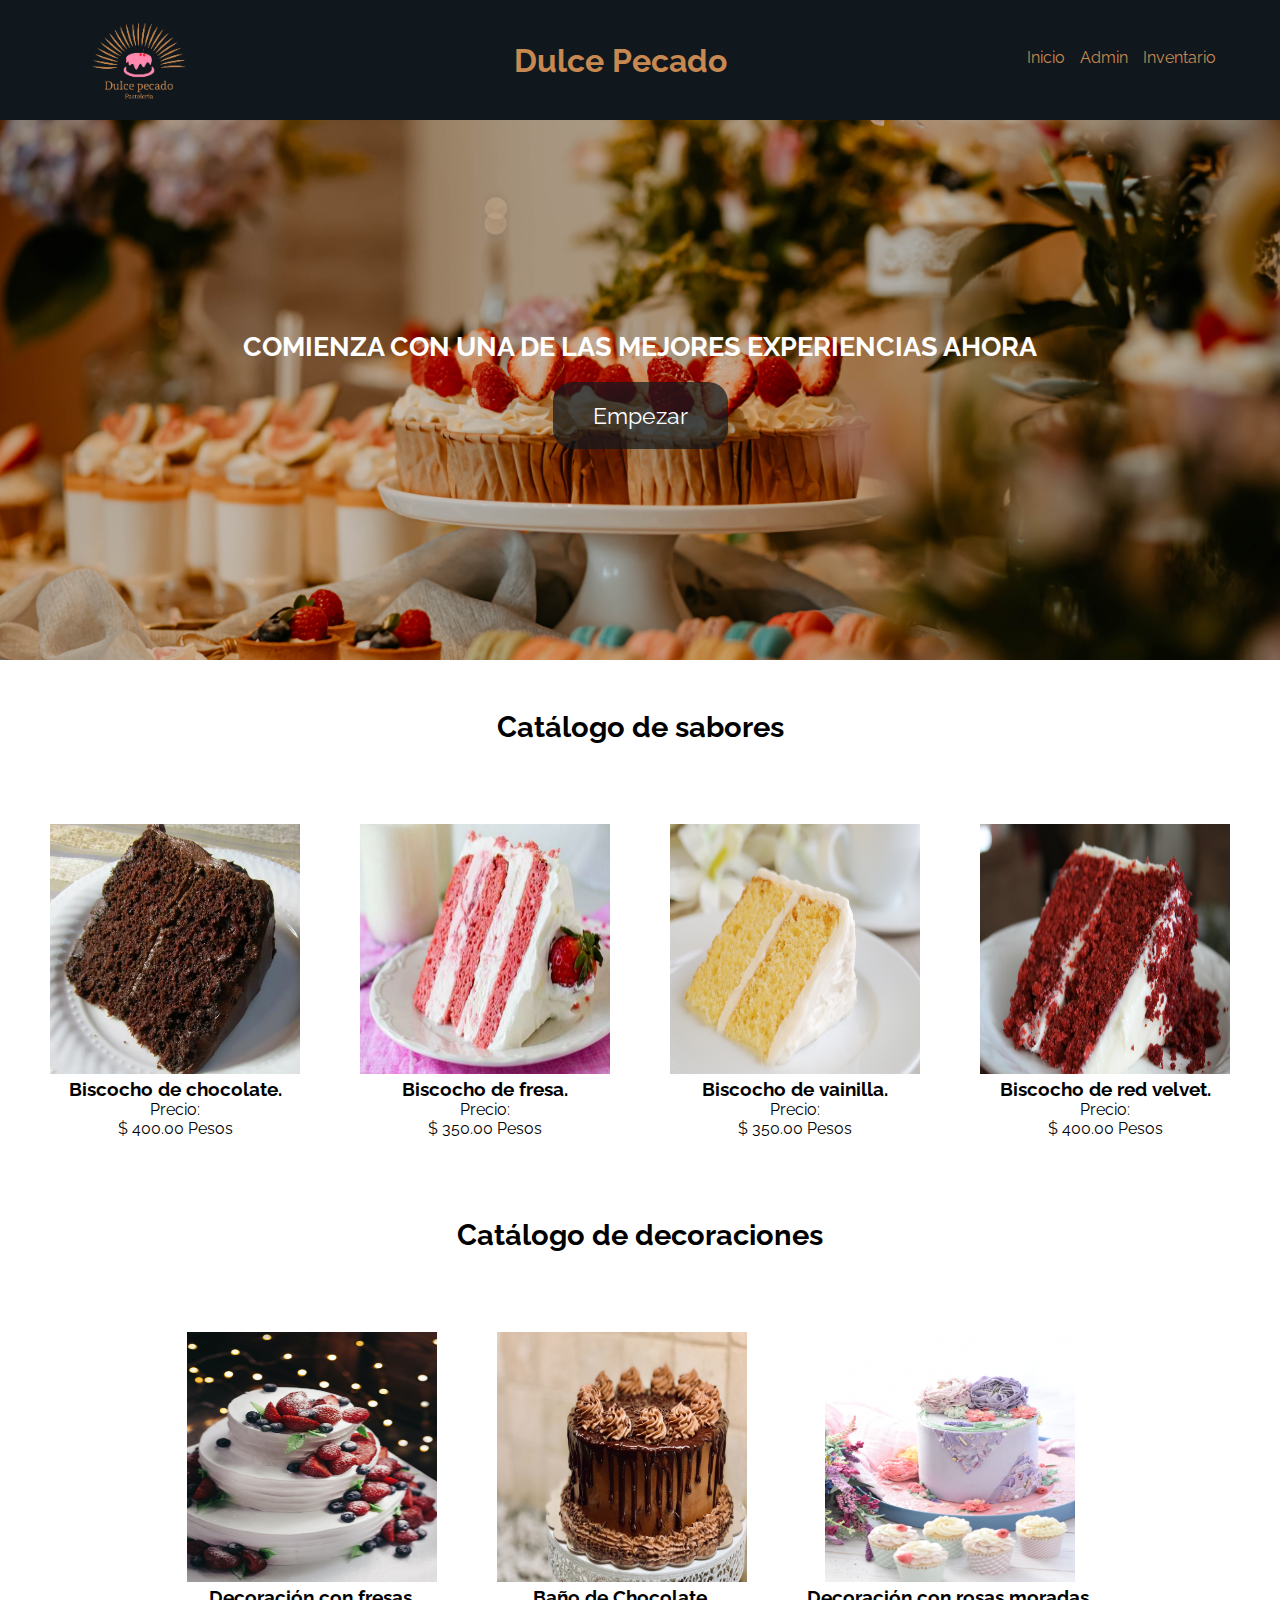
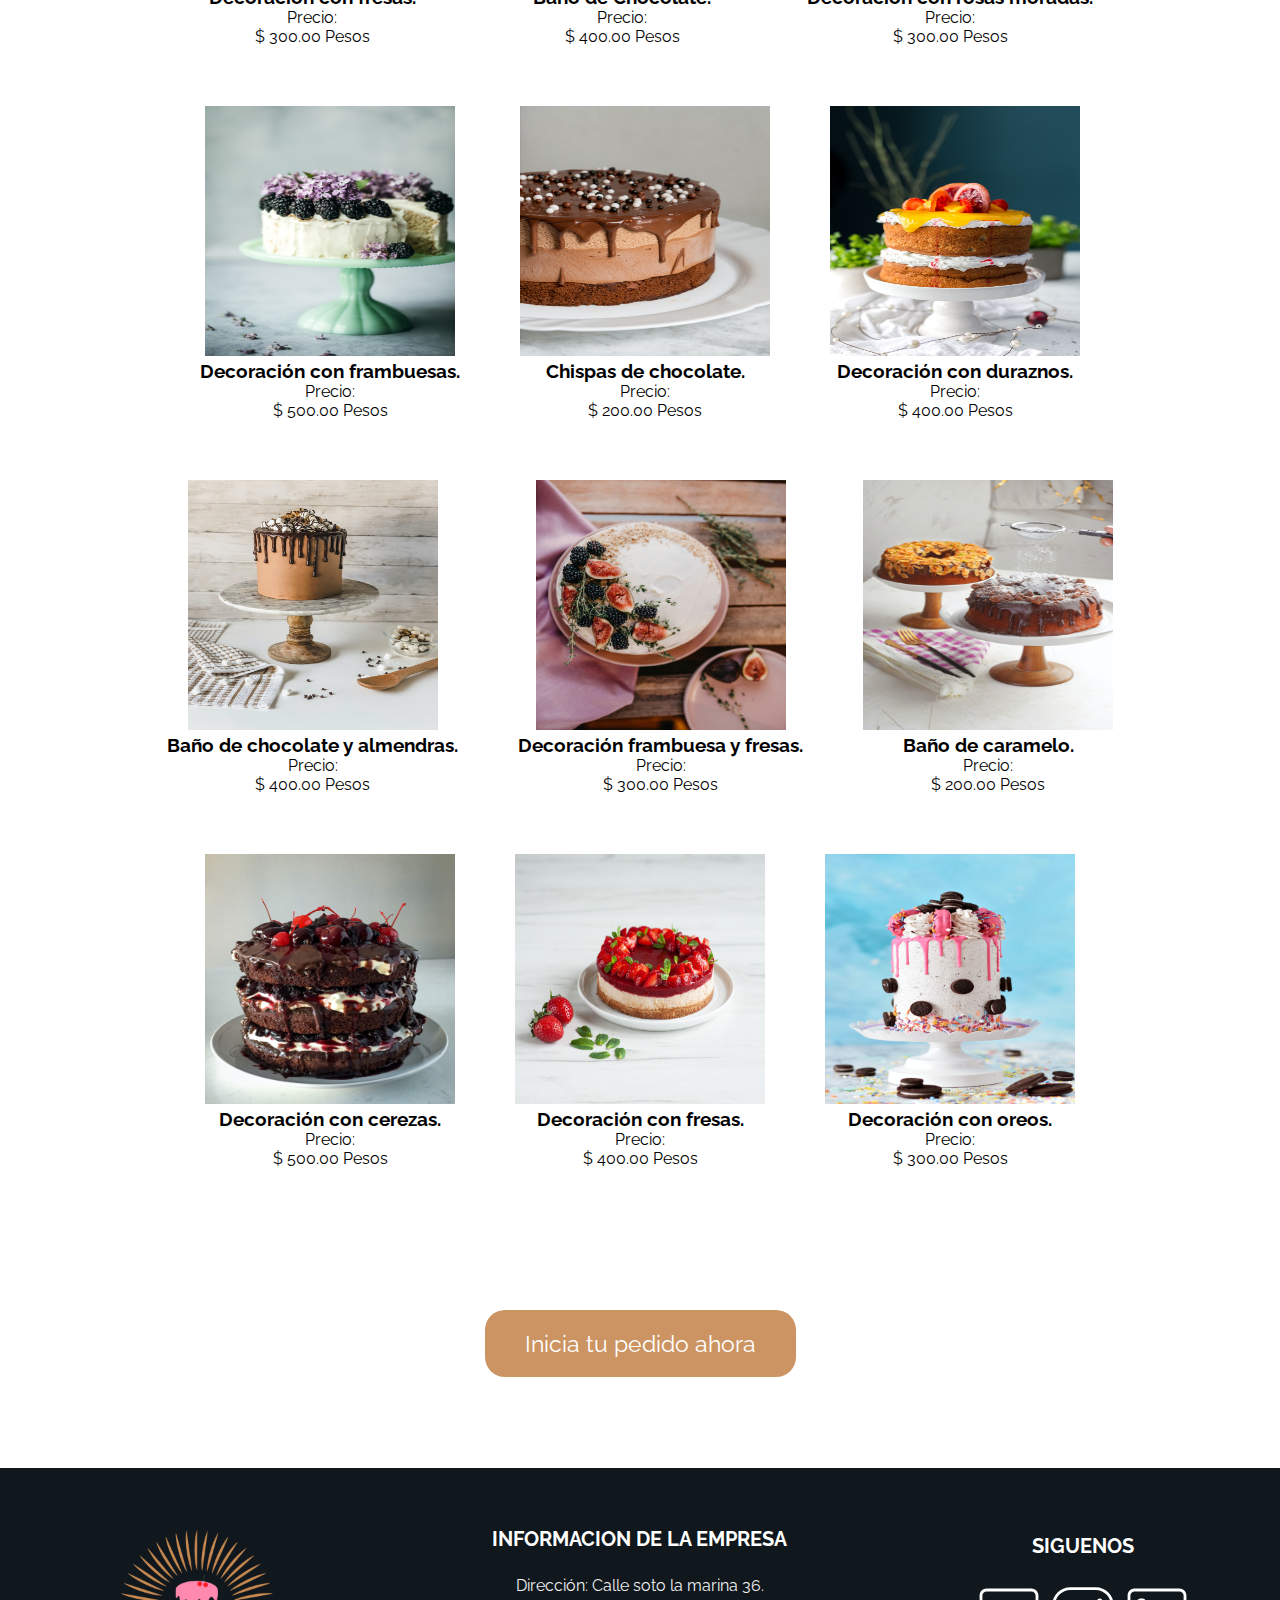
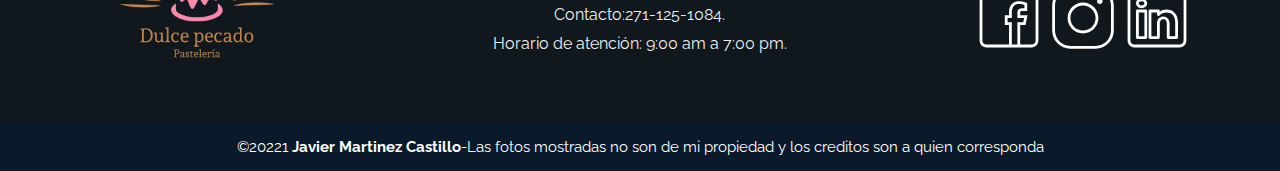
<file: HTML/index.html>
<!DOCTYPE html>
<html lang="es">
    <head>
        <meta charset="UTF-8">
        <meta http-equiv="X-UA-Compatible" content="IE-edge">
        <meta name="viewport" content="width=device-width, initial-scale=1.0">
        <title>Dulce pecado</title>
        <link rel="shortcut icon" href="media/logo1.png" type="image/x-icon">
        <link rel="stylesheet" href="css/estilos.css">
    </head>
    <header>
        <nav class="nav"> <!--Nav general-->
            <div class="nav_container">
                
                <img src="media/logo2.png" width="150px" height="150px" class="img_icono">
                
                <h1 class="nav_logo">Dulce Pecado</h1>
              
                
                <label for="menu" class="nav_label">
                    <img src="assets/menu.svg" class="nav_img">
                </label>
                
                <input type="checkbox" id="menu" class="nav_input">

                <div class="nav_menu">
                    <a href="index.html" class="nav_item">Inicio</a>
                    <a href="admin.html" class="nav_item">Admin</a>
                    <a href="inventario.html" class="nav_item">Inventario </a>
                </div>
                
            </div>
        </nav>
    </header>
    <body>
        <section class="nav_banner">
            <div class="contenido-banner">
                <h3>COMIENZA CON UNA DE LAS MEJORES EXPERIENCIAS AHORA</h3>
                <a href="#" class="boton-inicar">Empezar</a>
            </div>
        </section>
        <div class="productos">
            <div class="row">
                <div class="col-xs-9 col-sm-6 col-md-3 product">
                    <div class="titulo">Catálogo de sabores</div>
                    <div class="card">
                        <img src="media/pasteldechocolate.jpg" alt="Biscocho de chocolate">
                        <h3>Biscocho de chocolate.</h3>
                        <p>Precio:</p>
                        <p>$ 400.00 Pesos</p>
                    </div>
                    <div class="card">
                        <img src="media/pasteldefresa.jpg" alt="Biscocho de fresa">
                        <h3>Biscocho de fresa.</h3>
                        <p>Precio:</p>
                        <p>$ 350.00 Pesos</p>
                    </div>
                    <div class="card">
                        <img src="media/pasteldevainilla.jpg" alt="Biscocho de vainilla">
                        <h3>Biscocho de vainilla.</h3>
                        <p>Precio:</p>
                        <p>$ 350.00 Pesos</p>
                    </div>
                    <div class="card">
                        <img src="media/pasteldered.jpg" alt="Biscocho de red velvet">
                        <h3>Biscocho de red velvet.</h3>
                        <p>Precio:</p>
                        <p>$ 400.00 Pesos</p>
                    </div>
                    <div class="titulo">Catálogo de decoraciones</div>
                    <div class="card">
                        <img src="media/pastel1.jpg" alt="Decoración con fresas">
                        <h3>Decoración con fresas.</h3>
                        <p>Precio:</p>
                        <p>$ 300.00 Pesos</p>
                    </div>
                    <div class="card">
                        <img src="media/pastel2.jpg" alt="Baño de chocolate">
                        <h3>Baño de Chocolate.</h3>
                        <p>Precio:</p>
                        <p>$ 400.00 Pesos</p>
                    </div>
                    <div class="card">
                        <img src="media/pastel3.jpg" alt="Decoración con rosas moradas">
                        <h3>Decoración con rosas moradas.</h3>
                        <p>Precio:</p>
                        <p>$ 300.00 Pesos</p>
                    </div>
                    <div class="card">
                        <img src="media/pastel4.jpg" alt="Decoración con frambuesas">
                        <h3>Decoración con frambuesas.</h3>
                        <p>Precio:</p>
                        <p>$ 500.00 Pesos</p>
                    </div>
                    <div class="card">
                        <img src="media/pastel5.jpg" alt="Chispas de chocolate">
                        <h3>Chispas de chocolate.</h3>
                        <p>Precio:</p>
                        <p>$ 200.00 Pesos</p>
                    </div>
                    <div class="card">
                        <img src="media/pastel6.jpg" alt="Decoración con duraznos">
                        <h3>Decoración con duraznos.</h3>
                        <p>Precio:</p>
                        <p>$ 400.00 Pesos</p>
                    </div>
                    <div class="card">
                        <img src="media/pastel7.jpg" alt="Baño de chocolate con almendras">
                        <h3>Baño de chocolate y almendras.</h3>
                        <p>Precio:</p>
                        <p>$ 400.00 Pesos</p>
                    </div>
                    <div class="card">
                        <img src="media/pastel8.jpg" alt="Frambuesa con fresas">
                        <h3>Decoración frambuesa y fresas.</h3>
                        <p>Precio:</p>
                        <p>$ 300.00 Pesos</p>
                    </div>
                    <div class="card">
                        <img src="media/pastel9.jpg" alt="Baño de caramelo">
                        <h3>Baño de caramelo.</h3>
                        <p>Precio:</p>
                        <p>$ 200.00 Pesos</p>
                    </div>
                    <div class="card">
                        <img src="media/pastel10.jpg" alt="Decoración con cerezas">
                        <h3>Decoración con cerezas.</h3>
                        <p>Precio:</p>
                        <p>$ 500.00 Pesos</p>
                    </div>
                    <div class="card">
                        <img src="media/pastel11.jpg" alt="Decoración con fresas">
                        <h3>Decoración con fresas.</h3>
                        <p>Precio:</p>
                        <p>$ 400.00 Pesos</p>
                    </div>
                    <div class="card">
                        <img src="media/pastel12.jpg" alt="Decoración con oreos">
                        <h3>Decoración con oreos.</h3>
                        <p>Precio:</p>
                        <p>$ 300.00 Pesos</p>
                    </div>
                </div>
            </div>
        </div>
        <div class="iniciaPedido">
            <a href="pedidos.html" class="boton-iniciarPedido">Inicia tu pedido ahora</a>
        </div>
    </body>
    <footer class="pie">
        <div class="nav_pie">
            <div class="box">
                <figure>
                    <a href="#">
                        <img src="media/logo2.png" alt="Logo">
                    </a>
                </figure>
            </div>
            <div class="box">
                <h2>INFORMACION DE LA EMPRESA</h2>
                <p>Dirección: Calle soto la marina 36.</p>
                <p>Contacto:271-125-1084.</p>
                <p>Horario de atención: 9:00 am a 7:00 pm.</p>
            </div>
            <div class="box">
                <h2>SIGUENOS</h2>
                <div class="redsocial">
                    <a href="#"><img src="assets/facebook.svg"/></a>
                    <a href="#"><img src="assets/instagram.svg"/></a>
                    <a href="#"><img src="assets/linkedin.svg"/></a>
                </div>
            </div>
        </div>
        <div class="grupo2">
            <small>&copy;20221 <b>Javier Martinez Castillo</b>-Las fotos mostradas no son de mi propiedad y los creditos son a quien corresponda</small>
        </div>
    </footer>
</html>
</file>
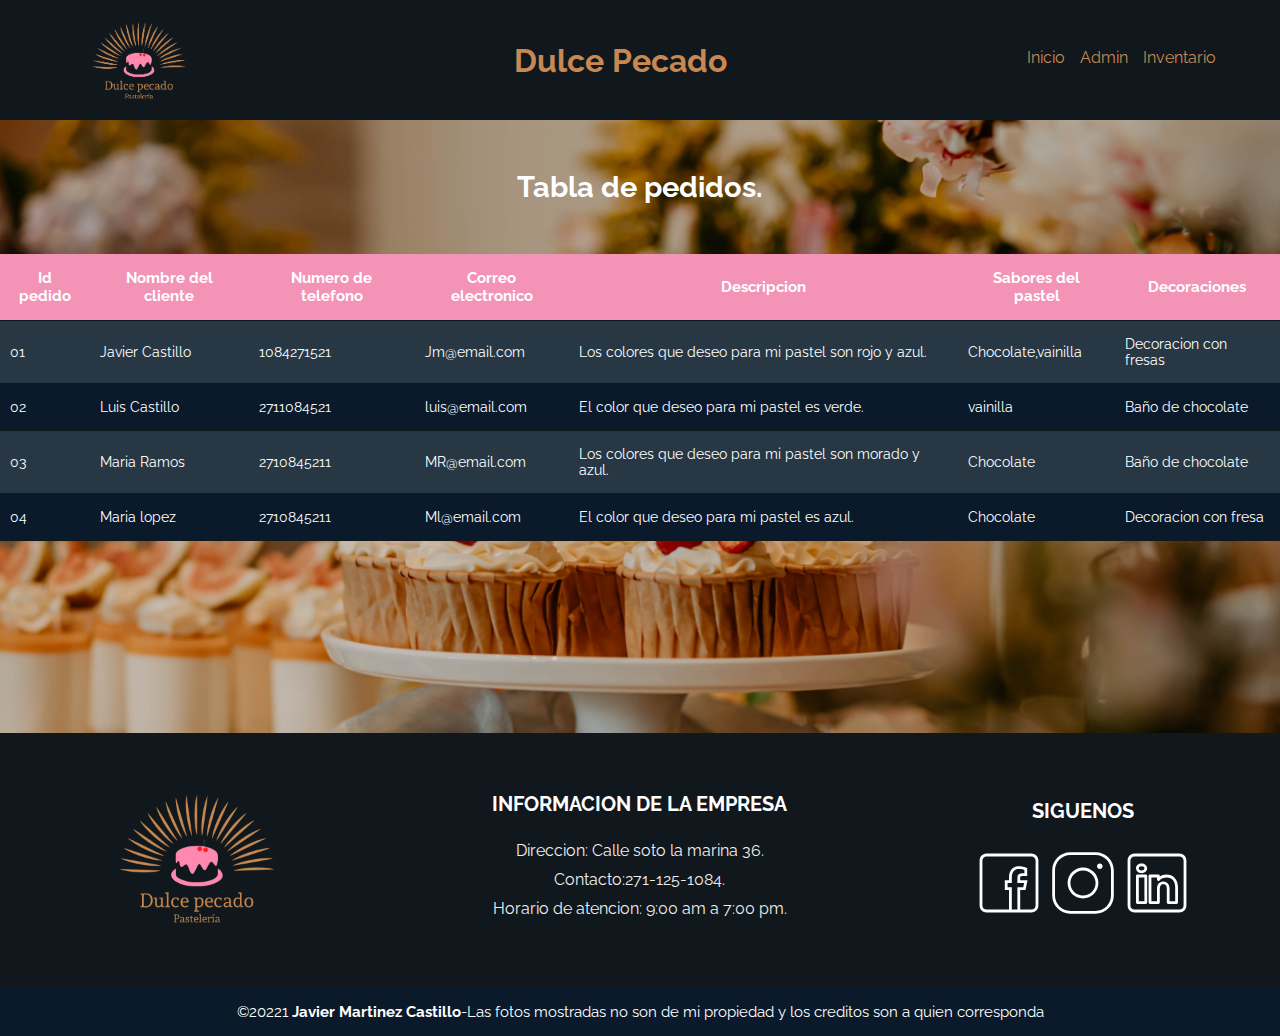
<file: HTML/admin.html>
<!DOCTYPE html>
<html lang="es">
    <head>
        <meta charset="UTF-8">
        <meta http-equiv="X-UA-Compatible" content="IE-edge">
        <meta name="viewport" content="width=device-width, initial-scale=1.0">
        <title>Dulce pecado</title>
        <link rel="shortcut icon" href="media/logo1.png" type="image/x-icon">
        <link rel="stylesheet" href="css/estilos.css">
    </head>
    <header>
        <nav class="nav"> <!--Nav general-->
            <div class="nav_container">
                
                <img src="media/logo2.png" width="150px" height="150px" class="img_icono">
                
                <h1 class="nav_logo">Dulce Pecado</h1>
              
                
                <label for="menu" class="nav_label">
                    <img src="assets/menu.svg" class="nav_img">
                </label>
                
                <input type="checkbox" id="menu" class="nav_input">

                <div class="nav_menu">
                    <a href="index.html" class="nav_item">Inicio</a>
                    <a href="admin.html" class="nav_item">Admin</a>
                    <a href="inventario.html" class="nav_item">Inventario </a>
                </div>
                
            </div>
        </nav>
    </header>
    <body class="fondo">
        <h4 class="titulo2">Tabla de pedidos.</h4>
        <div class="tablapedidos">
            <table>
                <thead>
                    <tr>
                        <th>Id pedido</th>
                        <th>Nombre del cliente</th>
                        <th>Numero de telefono</th>
                        <th>Correo electronico</th>
                        <th>Descripcion</th>
                        <th>Sabores del pastel</th>
                        <th>Decoraciones</th>
                    </tr>
                    <tr>
                        <td>01</td>
                        <td>Javier Castillo</td>
                        <td>1084271521</td>
                        <td>Jm@email.com</td>
                        <td>Los colores que deseo para mi pastel son rojo y azul.</td>
                        <td>Chocolate,vainilla</td>
                        <td>Decoracion con fresas</td>
                    </tr>
                    <tr>
                        <td>02</td>
                        <td>Luis Castillo</td>
                        <td>2711084521</td>
                        <td>luis@email.com</td>
                        <td>El color que deseo para mi pastel es verde.</td>
                        <td>vainilla</td>
                        <td>Baño de chocolate</td>
                    </tr>
                    <tr>
                        <td>03</td>
                        <td>Maria Ramos</td>
                        <td>2710845211</td>
                        <td>MR@email.com</td>
                        <td>Los colores que deseo para mi pastel son morado y azul.</td>
                        <td>Chocolate</td>
                        <td>Baño de chocolate</td>
                    </tr>
                    <tr>
                        <td>04</td>
                        <td>Maria lopez</td>
                        <td>2710845211</td>
                        <td>Ml@email.com</td>
                        <td>El color que deseo para mi pastel es azul.</td>
                        <td>Chocolate</td>
                        <td>Decoracion con fresa</td>
                    </tr>
                </tbody>
            </table>
        </div>
    </body>
    <footer class="pie">
        <div class="nav_pie">
            <div class="box">
                <figure>
                    <a href="#">
                        <img src="media/logo2.png" alt="Logo">
                    </a>
                </figure>
            </div>
            <div class="box">
                <h2>INFORMACION DE LA EMPRESA</h2>
                <p>Direccion: Calle soto la marina 36.</p>
                <p>Contacto:271-125-1084.</p>
                <p>Horario de atencion: 9:00 am a 7:00 pm.</p>
            </div>
            <div class="box">
                <h2>SIGUENOS</h2>
                <div class="redsocial">
                    <a href="#"><img src="assets/facebook.svg"/></a>
                    <a href="#"><img src="assets/instagram.svg"/></a>
                    <a href="#"><img src="assets/linkedin.svg"/></a>
                </div>
            </div>
        </div>
        <div class="grupo2">
            <small>&copy;20221 <b>Javier Martinez Castillo</b>-Las fotos mostradas no son de mi propiedad y los creditos son a quien corresponda</small>
        </div>
    </footer>
</html>
</file>
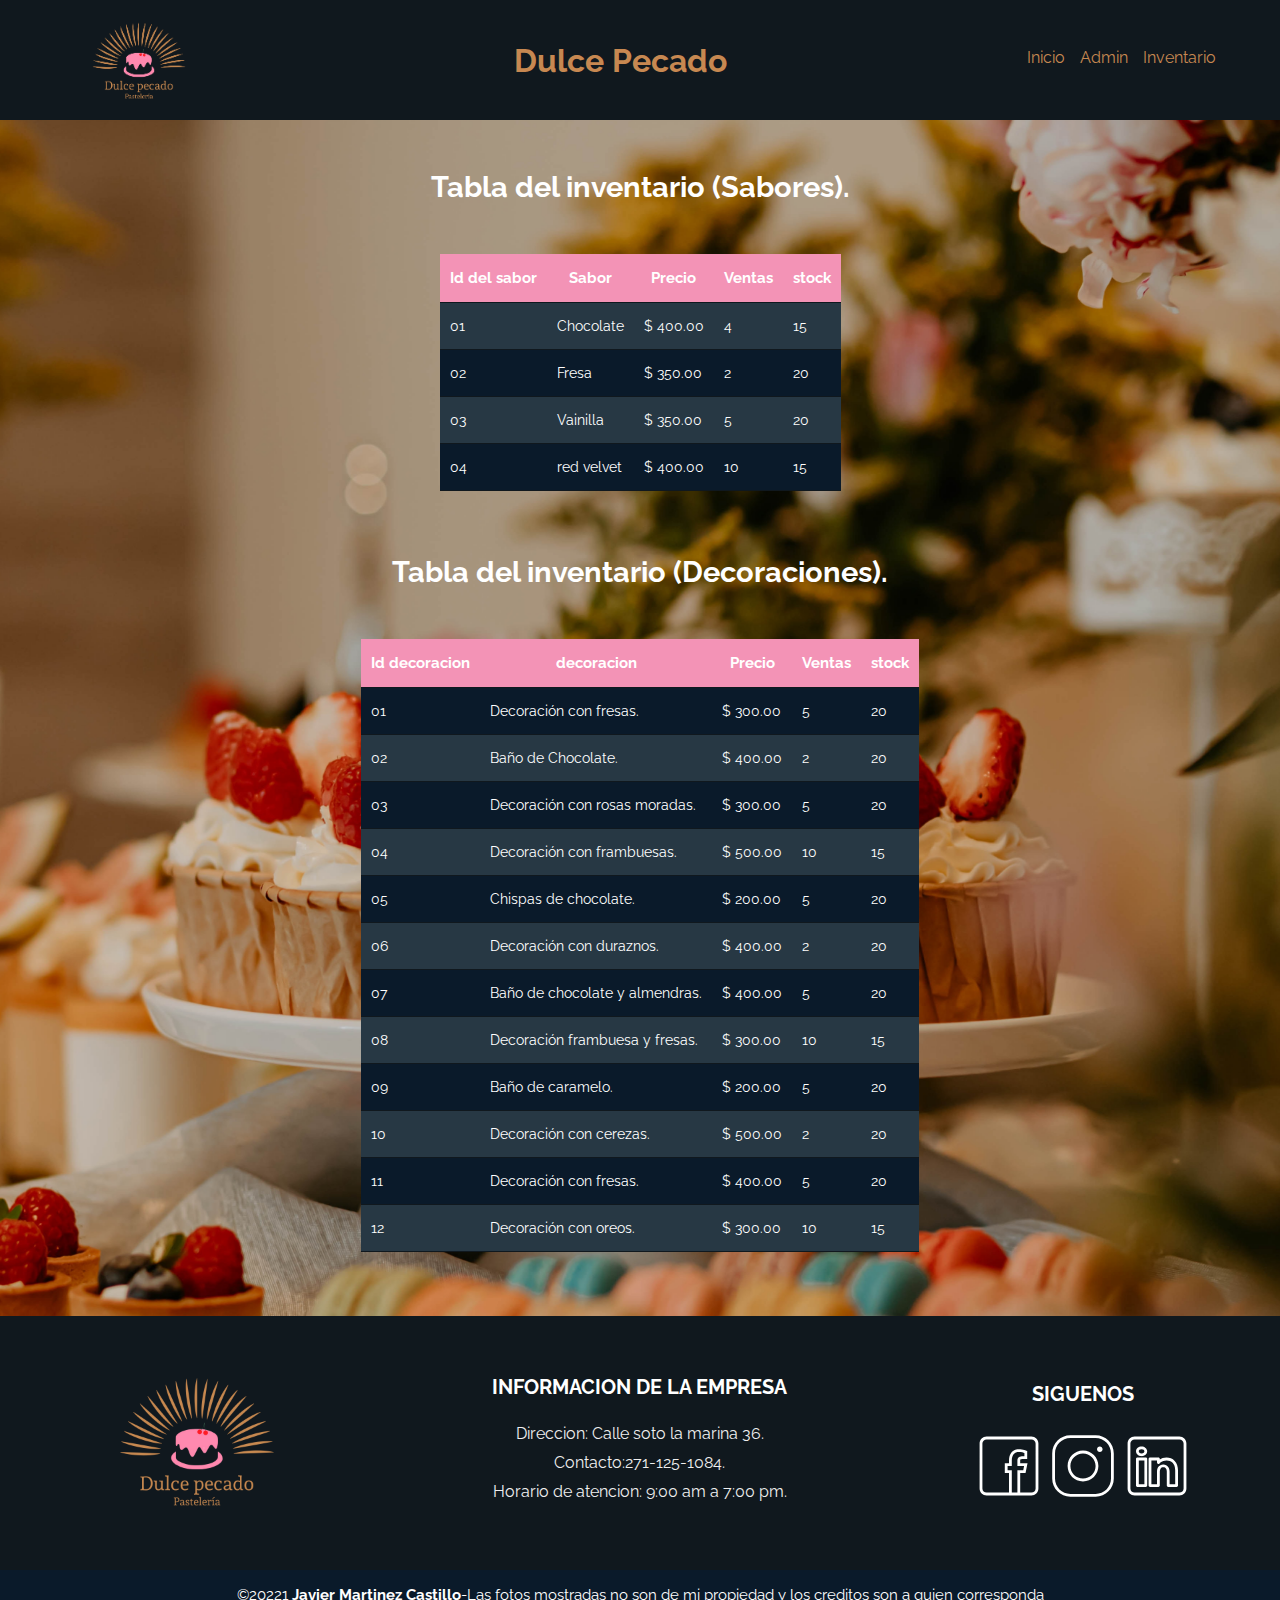
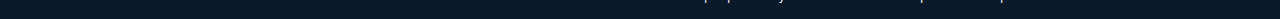
<file: HTML/inventario.html>
<!DOCTYPE html>
<html lang="es">
    <head>
        <meta charset="UTF-8">
        <meta http-equiv="X-UA-Compatible" content="IE-edge">
        <meta name="viewport" content="width=device-width, initial-scale=1.0">
        <title>Dulce pecado</title>
        <link rel="shortcut icon" href="media/logo1.png" type="image/x-icon">
        <link rel="stylesheet" href="css/estilos.css">
    </head>
    <header>
        <nav class="nav"> <!--Nav general-->
            <div class="nav_container">
                
                <img src="media/logo2.png" width="150px" height="150px" class="img_icono">
                
                <h1 class="nav_logo">Dulce Pecado</h1>
              
                
                <label for="menu" class="nav_label">
                    <img src="assets/menu.svg" class="nav_img">
                </label>
                
                <input type="checkbox" id="menu" class="nav_input">

                <div class="nav_menu">
                    <a href="index.html" class="nav_item">Inicio</a>
                    <a href="admin.html" class="nav_item">Admin</a>
                    <a href="inventario.html" class="nav_item">Inventario </a>
                </div>
                
            </div>
        </nav>
    </header>
    <body class="fondo">
        <h4 class="titulo2">Tabla del inventario (Sabores).</h4>
        <div class="tablapedidos2">
            <table>
                <thead>
                    <tr>
                        <th>Id del sabor</th>
                        <th>Sabor</th>
                        <th>Precio</th>
                        <th>Ventas</th>
                        <th>stock</th>
                    </tr>
                    <tr>
                        <td>01</td>
                        <td>Chocolate</td>
                        <td>$ 400.00</td>
                        <td>4</td>
                        <td>15</td>
                    </tr>
                    <tr>
                        <td>02</td>
                        <td>Fresa</td>
                        <td>$ 350.00</td>
                        <td>2</td>
                        <td>20</td>
                    </tr>
                    <tr>
                        <td>03</td>
                        <td>Vainilla</td>
                        <td>$ 350.00</td>
                        <td>5</td>
                        <td>20</td>
                    </tr>
                </tbody>
                <tbody>
                    <tr>
                        <td>04</td>
                        <td>red velvet</td>
                        <td>$ 400.00 </td>
                        <td>10</td>
                        <td>15</td>
                    </tr>
                </tbody>
            </table>
        </div>
        <h4 class="titulo2">Tabla del inventario (Decoraciones).</h4>
        <div class="tablapedidos2">
            <table>
                <thead>
                    <tr>
                        <th>Id decoracion</th>
                        <th>decoracion</th>
                        <th>Precio</th>
                        <th>Ventas</th>
                        <th>stock</th>
                    </tr>
                </thead>
                <tbody>
                    <tr>
                        <td>01</td>
                        <td>Decoración con fresas.</td>
                        <td>$ 300.00</td>
                        <td>5</td>
                        <td>20</td>
                    </tr>
                    <tr>
                        <td>02</td>
                        <td>Baño de Chocolate.</td>
                        <td>$ 400.00</td>
                        <td>2</td>
                        <td>20</td>
                    </tr>
                    <tr>
                        <td>03</td>
                        <td>Decoración con rosas moradas.</td>
                        <td>$ 300.00</td>
                        <td>5</td>
                        <td>20</td>
                    </tr>
                    <tr>
                        <td>04</td>
                        <td>Decoración con frambuesas.</td>
                        <td>$ 500.00 </td>
                        <td>10</td>
                        <td>15</td>
                    </tr>
                    <tr>
                        <td>05</td>
                        <td>Chispas de chocolate.</td>
                        <td>$ 200.00</td>
                        <td>5</td>
                        <td>20</td>
                    </tr>
                    <tr>
                        <td>06</td>
                        <td>Decoración con duraznos.</td>
                        <td>$ 400.00</td>
                        <td>2</td>
                        <td>20</td>
                    </tr>
                    <tr>
                        <td>07</td>
                        <td>Baño de chocolate y almendras.</td>
                        <td>$ 400.00</td>
                        <td>5</td>
                        <td>20</td>
                    </tr>
                    <tr>
                        <td>08</td>
                        <td>Decoración frambuesa y fresas.</td>
                        <td>$ 300.00 </td>
                        <td>10</td>
                        <td>15</td>
                    </tr>
                    <tr>
                        <td>09</td>
                        <td>Baño de caramelo.</td>
                        <td>$ 200.00</td>
                        <td>5</td>
                        <td>20</td>
                    </tr>
                    <tr>
                        <td>10</td>
                        <td>Decoración con cerezas.</td>
                        <td>$ 500.00</td>
                        <td>2</td>
                        <td>20</td>
                    </tr>
                    <tr>
                        <td>11</td>
                        <td>Decoración con fresas.</td>
                        <td>$ 400.00</td>
                        <td>5</td>
                        <td>20</td>
                    </tr>
                    <tr>
                        <td>12</td>
                        <td>Decoración con oreos.</td>
                        <td>$ 300.00 </td>
                        <td>10</td>
                        <td>15</td>
                    </tr>
                </tbody>
            </table>
        </div>
    </body>
    <footer class="pie">
        <div class="nav_pie">
            <div class="box">
                <figure>
                    <a href="#">
                        <img src="media/logo2.png" alt="Logo">
                    </a>
                </figure>
            </div>
            <div class="box">
                <h2>INFORMACION DE LA EMPRESA</h2>
                <p>Direccion: Calle soto la marina 36.</p>
                <p>Contacto:271-125-1084.</p>
                <p>Horario de atencion: 9:00 am a 7:00 pm.</p>
            </div>
            <div class="box">
                <h2>SIGUENOS</h2>
                <div class="redsocial">
                    <a href="#"><img src="assets/facebook.svg"/></a>
                    <a href="#"><img src="assets/instagram.svg"/></a>
                    <a href="#"><img src="assets/linkedin.svg"/></a>
                </div>
            </div>
        </div>
        <div class="grupo2">
            <small>&copy;20221 <b>Javier Martinez Castillo</b>-Las fotos mostradas no son de mi propiedad y los creditos son a quien corresponda</small>
        </div>
    </footer>
</html>
</file>
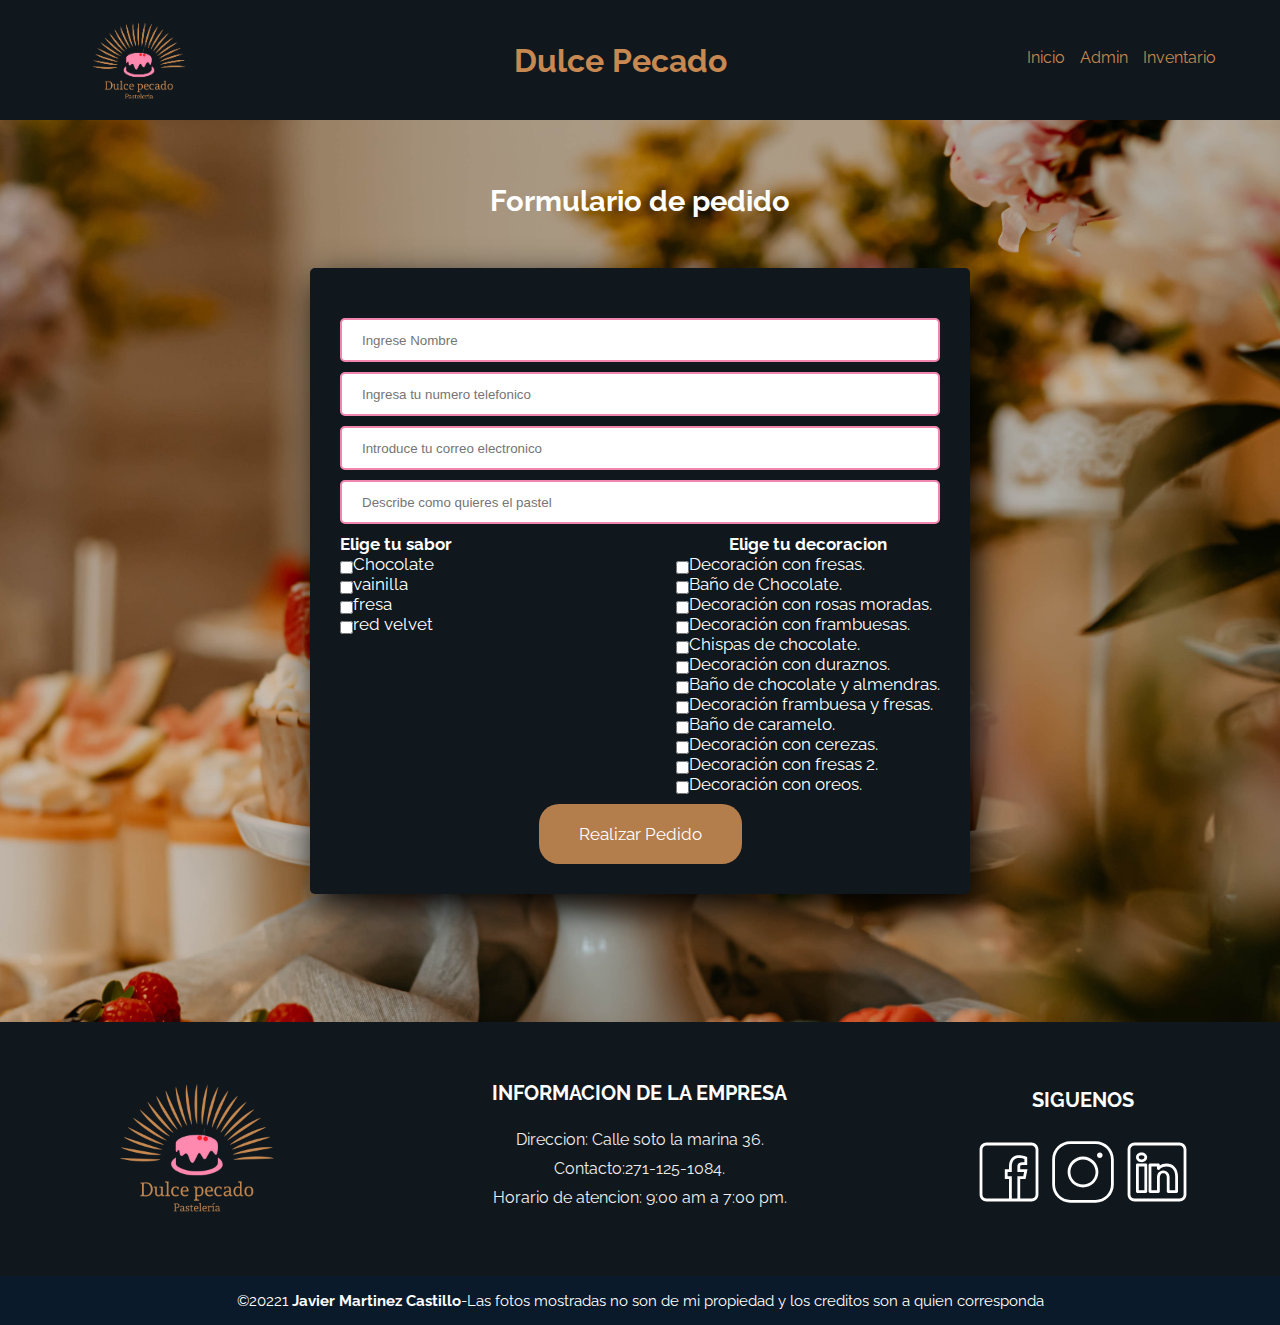
<file: HTML/pedidos.html>
<!DOCTYPE html>
<html lang="es">
    <head>
        <meta charset="UTF-8">
        <meta http-equiv="X-UA-Compatible" content="IE-edge">
        <meta name="viewport" content="width=device-width, initial-scale=1.0">
        <title>Dulce pecado</title>
        <link rel="shortcut icon" href="media/logo1.png" type="image/x-icon">
        <link rel="stylesheet" href="css/estilos.css">
    </head>
    <header>
        <nav class="nav"> <!--Nav general-->
            <div class="nav_container">
                
                <img src="media/logo2.png" width="150px" height="150px" class="img_icono">
                
                <h1 class="nav_logo">Dulce Pecado</h1>
              
                
                <label for="menu" class="nav_label">
                    <img src="assets/menu.svg" class="nav_img">
                </label>
                
                <input type="checkbox" id="menu" class="nav_input">

                <div class="nav_menu">
                    <a href="index.html" class="nav_item">Inicio</a>
                    <a href="admin.html" class="nav_item">Admin</a>
                    <a href="inventario.html" class="nav_item">Inventario </a>
                </div>
                
            </div>
        </nav>
    </header>
    <body class="fondo">
        <div class="nav_formulario">
            <h3 class="titulo2">Formulario de pedido</h3>
            <section class="formulario">
                <div class="informacion">
                    <input class="informacionC" type="text" name="nombre" id="nombre" placeholder="Ingrese Nombre">
                    <input class="informacionC" type="text" name="telefono" id="telefono" placeholder="Ingresa tu numero telefonico">
                    <input class="informacionC" type="email" name="correo" id="correo" placeholder="Introduce tu correo electronico">
                    <input class="informacionC" type="text" name="descripcion" id="descripcion" placeholder="Describe como quieres el pastel">
                </div>
                <div class="contenedorcheck">
                    <div class="sabores">
                        <h4 class="subtitulo">Elige tu sabor</h4>
                        <li><input class="check" type="checkbox" name="Sabores" id="chocolate" value="Chocolate">Chocolate</li>
                        <li><input class="check" type="checkbox" name="Sabores" id="vainilla" value="vainilla">vainilla</li>
                        <li><input class="check" type="checkbox" name="Sabores" id="fresa" value="fresa">fresa</li>
                        <li><input class="check" type="checkbox" name="Sabores" id="red velvet" value="red velvet">red velvet</li>
                    </div>
                 <div class="decoracion">
                     <h4 class="subtitulo">Elige tu decoracion</h4>
                        <li><input class="check" type="checkbox" name="Decoracion" id="dec1" value="dec1">Decoración con fresas.</li>
                        <li><input class="check" type="checkbox" name="Decoracion" id="dec2" value="dec2">Baño de Chocolate.</li>
                        <li><input class="check" type="checkbox" name="Decoracion" id="dec3" value="dec3">Decoración con rosas moradas.</li>
                        <li><input class="check" type="checkbox" name="Decoracion" id="dec4" value="dec4">Decoración con frambuesas.</li>
                        <li><input class="check" type="checkbox" name="Decoracion" id="dec5" value="dec5">Chispas de chocolate.</li>
                        <li><input class="check" type="checkbox" name="Decoracion" id="dec6" value="dec6">Decoración con duraznos.</li>
                        <li><input class="check" type="checkbox" name="Decoracion" id="dec7" value="dec7">Baño de chocolate y almendras.</li>
                        <li><input class="check" type="checkbox" name="Decoracion" id="dec8" value="dec8">Decoración frambuesa y fresas.</li>
                        <li><input class="check" type="checkbox" name="Decoracion" id="dec9" value="dec9">Baño de caramelo.</li>
                        <li><input class="check" type="checkbox" name="Decoracion" id="dec10" value="dec10">Decoración con cerezas.</li>
                        <li><input class="check" type="checkbox" name="Decoracion" id="dec11" value="dec11">Decoración con fresas 2.</li>
                        <li><input class="check" type="checkbox" name="Decoracion" id="dec12" value="dec12">Decoración con oreos.</li>
                    </div>
                </div>
                 <div class="btn-enviar">
                     <a href="#" class="boton-iniciarPedido">Realizar Pedido</a>
                </div>
            </section>
        </div>
    </body>
    <footer class="pie">
        <div class="nav_pie">
            <div class="box">
                <figure>
                    <a href="#">
                        <img src="media/logo2.png" alt="Logo">
                    </a>
                </figure>
            </div>
            <div class="box">
                <h2>INFORMACION DE LA EMPRESA</h2>
                <p>Direccion: Calle soto la marina 36.</p>
                <p>Contacto:271-125-1084.</p>
                <p>Horario de atencion: 9:00 am a 7:00 pm.</p>
            </div>
            <div class="box">
                <h2>SIGUENOS</h2>
                <div class="redsocial">
                    <a href="#"><img src="assets/facebook.svg"/></a>
                    <a href="#"><img src="assets/instagram.svg"/></a>
                    <a href="#"><img src="assets/linkedin.svg"/></a>
                </div>
            </div>
        </div>
        <div class="grupo2">
            <small>&copy;20221 <b>Javier Martinez Castillo</b>-Las fotos mostradas no son de mi propiedad y los creditos son a quien corresponda</small>
        </div>
    </footer>
</html>
</file>
<file: HTML/css/estilos.css>
@import url('https://fonts.googleapis.com/css2?family=Raleway:wght@300;400;900&display=swap');
*{
    margin: 0;
    padding: 0;
    
}
/*banner*/

body{/*Se le agrega la fuente de las letras*/
    font-family: 'Raleway', sans-serif;
    background-color: rgb(255, 255, 255);
}
.fondo{
    background-image: url(../media/banner.jpg); 
    background-size: cover;
    background-position: center;

}
.nav{/*En este apartado se modifica todo lo que tenga el nav general*/
    background: #10181E;
    height: 120px;
    color: #C78851;
}
.nav_container{ /*En este apartado se modificara lo que se tenga en el contenedor (logo, nombre, menu)*/
    display: flex;
    height: 100%;
    width: 90%;
    margin: 0 auto ;
    justify-content:space-between;
    align-items:center;
    
}
.nav_banner{
    padding: 0 50px;
    background-image: url(../media/banner.jpg);
    height: 60vh;
    background-size: cover;
    background-position: center;
    
}
.nav_banner::before{
    content: '';
    background: rgba(77, 77, 92, 0.2);
    width: 100%;
    height: 60vh;
    left: 0 ;
}
.titulo{
    width: 100%;
    font-size: 1.8em;
    text-align: center;
    font-weight: bold;
    margin: 50px 0 50px 0;
}
.titulo2{
    color: #fff;
    width: 100%;
    font-size: 1.8em;
    text-align: center;
    font-weight: bold;
    margin: 50px 0 50px 0;
}
.contenido-banner {
    height: 100%;
    display: flex;
    flex-direction: column;
    justify-content: center;
    color: #fff;
    font-size: 23px;
    text-align: center;
    
}
.boton-inicar{
    text-decoration: none;
    color: #fff;
    background:rgba(16, 24, 30, 0.7);
    padding: 20px 40px ;
    align-self: center;
    margin-top: 20px;
    border-radius: 20px;
}
.nav_label, .nav_input{/*Se ocultan los iconos que no necesitamos*/
    display: none;
}
.nav_logo{/*Se modifican los valores del h1 que en este caso es el nombre de la tienda*/
    font-size: 2em;
    font-size: 9000;
 
}
.nav_menu{/*Se modifica los valores de menu*/
    display: flex;
    grid-auto-flow: column;
    gap: 15px;
    flex-shrink: 0;
   
}
.nav_item{/*En este apartado se modifican los valores dentro del menu*/
    color: #C78851;
    text-decoration: none;
    --clippy: polygon(0 0, 0 0, 0 100%, 0% 100%);
}
.nav_item::after{/*En este apartado se modifican las nuevas vistas despues que pase el cursor*/
    content: "";
    display: block;
    background: #F285AD;
    width: 90%;
    margin-top: 3px;
    height: 3px;
    clip-path: var(--clippy);
    transition: clip-path .5s;
}
.nav_item:hover{
    --clippy: polygon(0 0, 100% 0, 100% 100%, 0% 100%);
}
.card img{
    width: 250px;
    height: 250px;
}
.product{
    display: flex;
    flex-wrap: wrap;
    justify-content: center;


}
.card{
    margin: 30px;
    text-align: center;
}
.nav_formulario{
    width: 100%;
    margin: 5% 0 10% 0;
    
}
.formulario{
    width: 600px;
    height: auto;
    background:#10181E;
    color: #fff;
    padding: 50px 30px;
    margin: auto;
    border-radius: 5px;
    font-size: 17px;
    box-shadow: 7px 13px 37px #000;
    

}
.informacionC{
    width: 100%;
    box-sizing: border-box;
    padding: 20px;
    border-radius: 5px;
    margin-bottom: 10px;
    border: 2px solid #F285AD ;
    background: #ffffff;
 
}
.contenedorcheck{
    justify-content: space-between;
    width: 100%;
    list-style: none;
    display: flex;
   
}
.subtitulo{
    text-align: center;
   
}
input{
    width: 13px;
    height:13px;
    padding: 0;
    margin:0;
    vertical-align: bottom;
    top: -1px;
    *overflow: hidden;;
}
.btn-enviar{
    width: 100%;
    margin-top: 30px;
    text-align: center;
}
.iniciaPedido{
    display: flex;
    width: 100%;
    height: 30vh;
    position: relative;
    flex-direction: column;
    justify-content: center;
    align-items: flex-end;
    font-size: 23px;
}
.boton-iniciarPedido{
    color: #fff;
    text-decoration: none;
    background:rgba(199, 136, 81, 0.9);
    align-self: center;
    margin-top: 20px;
    border-radius: 20px;
    padding: 20px 40px ;
}
.tablapedidos{
    
    width: 100%;
    margin: 0 0 15% 0;
    display: flex;
    justify-content: center;
}
.tablapedidos2{
    
    width: 100%;
    margin: 0 0 5% 0;
    display: flex;
    justify-content: center;
}
table{
    border-collapse: collapse;
    background-color: #fff;
    color: #fff;
}
table thead th{
    font-size: 15px;
    background: #f393b6;
    color: #fff;
}
td,th {
    border-bottom: 1px solid #10181E;
    padding: 15px 10px;
    font-size: 14px;
}
tr:nth-child(even){
    background-color: #273844;
}
tr:nth-child(odd){
    background-color: #0a1a2a;
}
tr:hover td{
    color: #533821;
    cursor: pointer;
    background-color: #fff
}
.pie{
    width: 100%;
    background: #10181E;
}
.pie .nav_pie{
    text-align: center;
    display: grid;
    grid-template-columns: repeat(3, 1fr);
    grid-gap: 50px;
    justify-content: center;
    align-items: center;
    margin: auto;
}
.pie .nav_pie .box figure{
    width: 100%;
    height: 100%;
    display: flex;
    justify-content: center;
    align-items: center;

}
.pie .nav_pie .box figure img{
    width: 250px;
   
}
.pie .nav_pie .box h2{
    color: #fff;
    margin-bottom: 25px;
    font-size: 20px;
}
.pie .nav_pie .box p{
    color: #efefef;
    margin-bottom: 10px;

}
.pie .nav_pie .redsocial a img{
    display: inline-block;
    width: 70px;
    height: 70px;
 
}
.pie .grupo2{
    background: #0a1a2a;
    padding: 15px 10px;
    text-align: center;
    color: #fff;
}
.pie .grupo2 small{
    font-size: 15px;


}
@media(max-width:700px){/*Cunado la pantalla se encuentre en un tamaño de 700px se ajustara de acuerdo a como lo establescamo*/
    .nav_label{
        display: block;
        cursor: pointer;
    }
    .nav_menu{
        position: fixed;
        top: 120px;
        bottom: 0;
        background: #6e6a67;
        width: 100%;
        left: 0;
        display: flex;
        justify-content: space-evenly;
        flex-direction: column;
        align-items: center;
        clip-path: polygon(0 0, 100% 0, 100% 0, 0 0);
        transition: clip-path 1s;
    
    }
    .nav_input:checked + .nav_menu{ /*Cuando esta el check se activa la animacion del menu*/
        clip-path: polygon(0 0, 100% 0, 100% 100%, 0 100%);

    }
    .nav_formulario{
        margin-bottom: 100px;
    }
    .formulario{
        width: auto;
        height: auto;
        background-color: #10181E;
        
    }
    .contenedorcheck{
        list-style: none;
        display: block;
 
    }
    .tablapedidos{
        width: 100%;
        margin: 30% 0 30% 0;
        display: flex;
        justify-content: center;
        font-size: 8px;
    }
    .tablapedidos2{
        width: 100%;
        margin: 30% 0 30% 0;
        display: flex;
        justify-content: center;
        font-size: 8px;
    }
    .pie .nav_pie{
        text-align: center;
        grid-template-columns: repeat(1, 1fr);
        grid-gap: 30px;
        
    }
}
</file>
